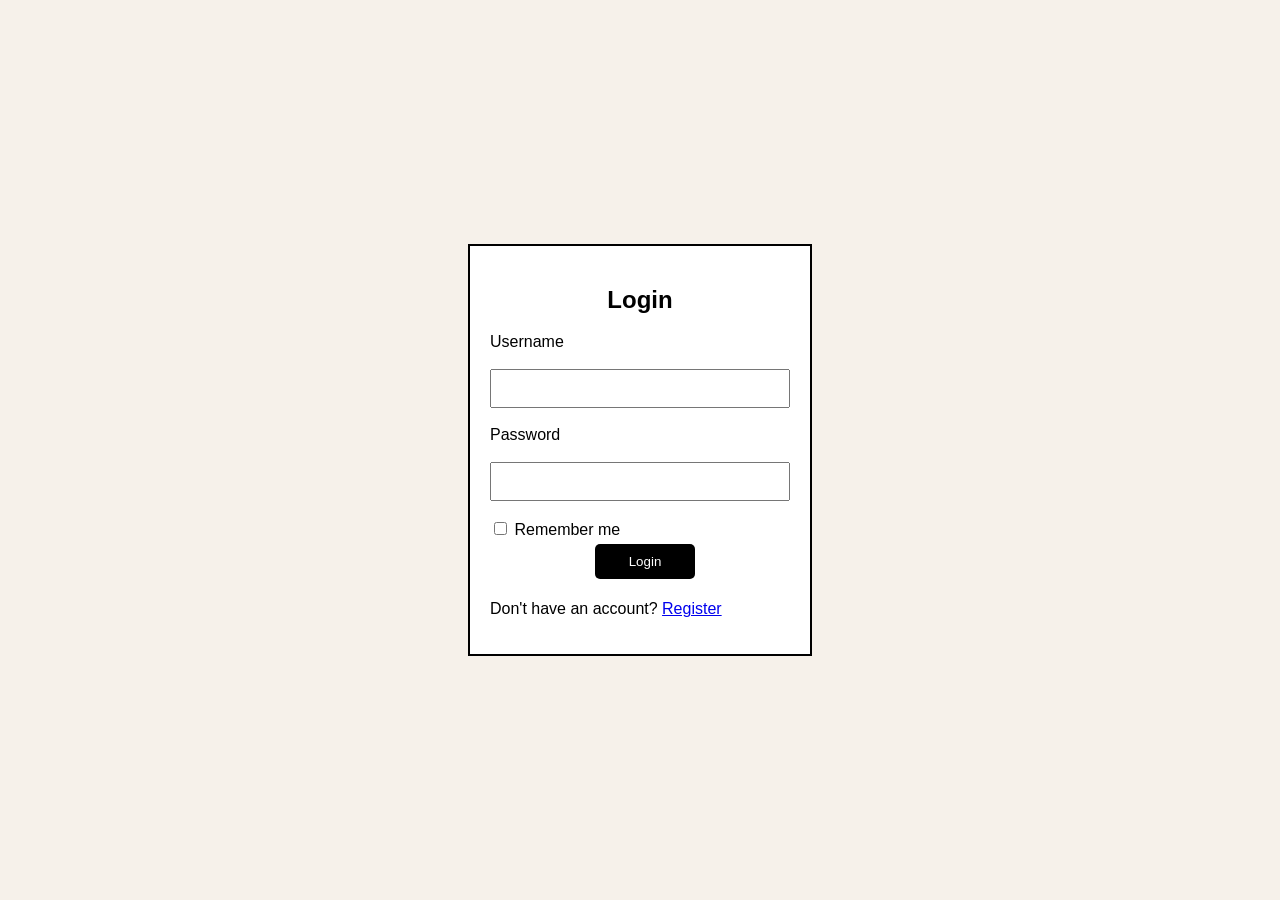
<file: pages/boards/index.html>
<html lang="en">

<head>
    <meta charset="UTF-8">
    <meta name="viewport" content="width=device-width, initial-scale=1.0">
    <link rel="stylesheet" href="style.css">
    <link rel="icon" href="../../assets/logo.png" type="image/png">
    <title>Todo App</title>
</head>

<body>
    <div class="side-bar">
        <p class="username"></p>
        <button class="red-button logout-button" onclick="logout()">Logout</button>
    </div>
    <div class="container">
        <img src="../../assets/logo.png" alt="Todo logo" class="logo">
        <h1 class="title">TODO</h1>
        <div class="container__add">
            <input type="text" class="add__input" placeholder="Task name">
            <button class="add__button">Add</button>
            <button class="red-button clear__button">Clear</button>
        </div>
        <div class="modal" id="modal">
            <div class="modal__inner">
                <h2>Edit Task</h2>
                <input type="text" class="edit__input" placeholder="Task name">
                <div class="modal__button">
                    <button class="save-modal">Save</button>
                    <button class="red-button cancel-modal">Cancel</button>
                </div>
            </div>
        </div>
        <ul class="list__task"></ul>
        <form class="filter" action="">
            <label for="filter">Filter: </label>
            <select name="filter" id="filter">
                <option value="all" selected>All</option>
                <option value="done">Done</option>
                <option value="not-done">Not Done</option>
            </select>
        </form>
    </div>
    <script src="script.js"></script>
</body>

</html>
</file>
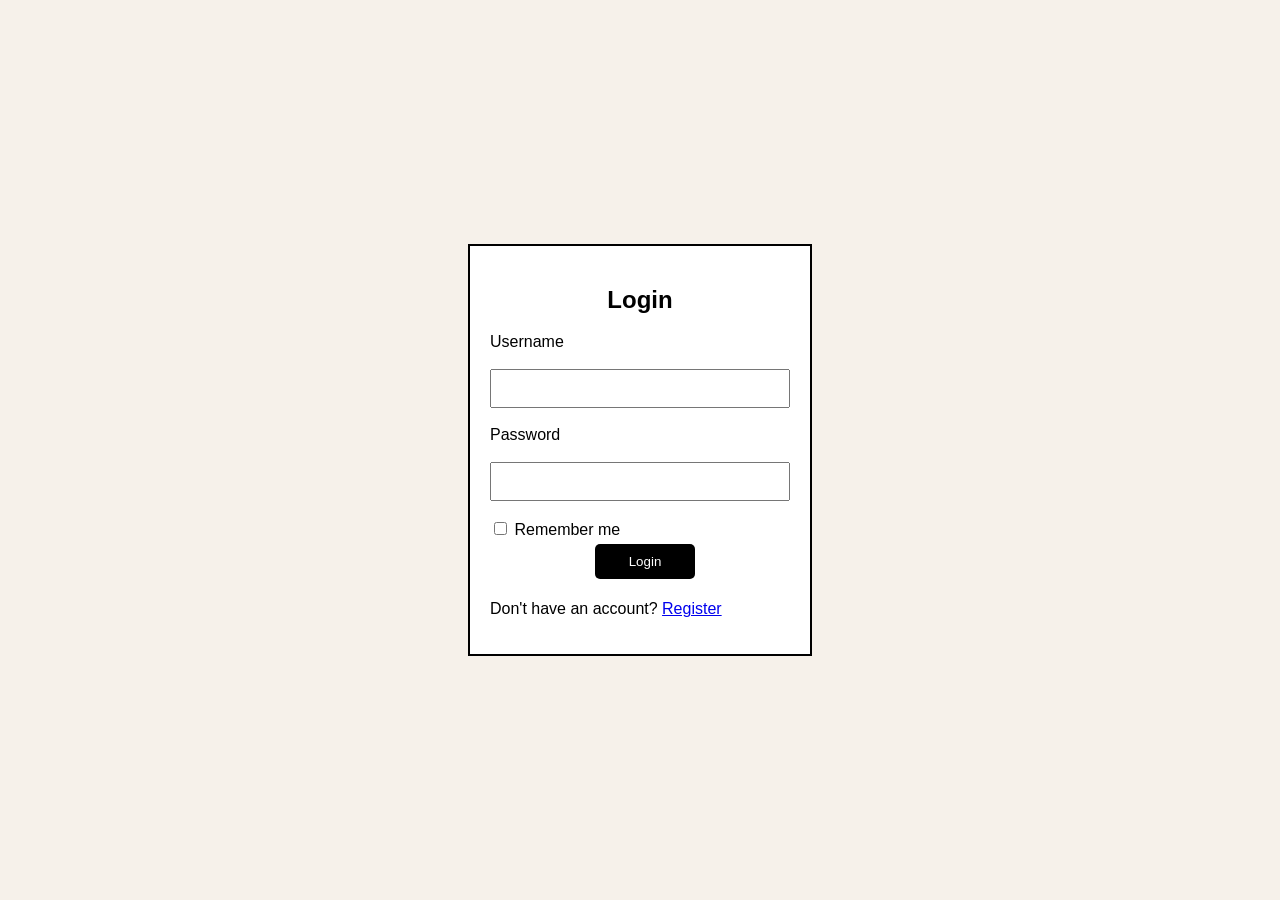
<file: pages/users/login/login.html>
<html lang="en">
<head>
  <meta charset="UTF-8">
  <meta name="viewport" content="width=device-width, initial-scale=1.0">
  <link rel="stylesheet" href="../style.css">
  <link rel="icon" href="../../../assets/logo.png" type="image/png">
  <title>Login</title>
</head>
<body>
  <div class="form">
    <h2><strong>Login</strong></h2>
    <label for="username">Username</label><br>
    <input class="form__input" type="text" name="username" id="username"><br>
    <label for="password">Password</label><br>
    <input class="form__input" type="password" name="password" id="password"><br>
    <div class="remember">
      <input class="remember__checkbox" type="checkbox" name="remember" id="remember">
      <label for="remember">Remember me</label>
    </div>
    <button class="login" type="submit" onclick="handleLogin()">Login</button>
    <p>Don't have an account? <a href="../register/register.html">Register</a></p>
  </div>
  <script src="../script.js"></script>

</body>
</html>
</file>
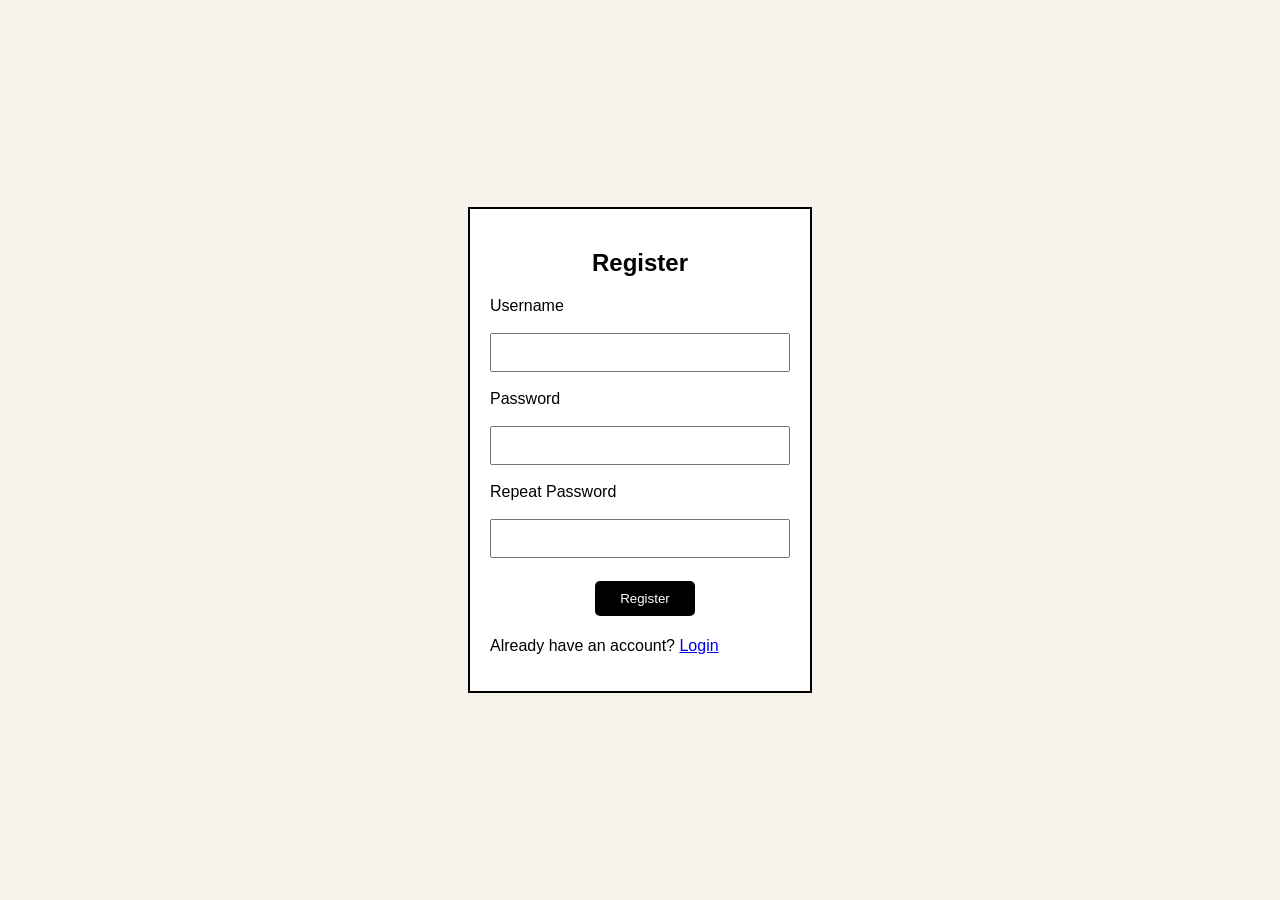
<file: pages/users/register/register.html>
<html lang="en">
<head>
  <meta charset="UTF-8">
  <meta name="viewport" content="width=device-width, initial-scale=1.0">
  <link rel="stylesheet" href="../style.css">
  <link rel="icon" href="../../../assets/logo.png" type="image/png">
  <title>Register</title>
</head>
<body>
  <div class="form">
    <h2><strong>Register</strong></h2>
    <label for="username">Username</label><br>
    <input class="form__input" type="text" name="username" id="username"><br>
    <label for="password">Password</label><br>
    <input class="form__input" type="password" name="password" id="password"><br>
    <label for="password">Repeat Password</label><br>
    <input class="form__input" type="password" name="repeatPassword" id="repeat-password"><br>
    <button class="register" type="submit" onclick="handleRegister()">Register</button>
    <p>Already have an account? <a href="../login/login.html">Login</a></p>
    <script src="../script.js"></script>

  </div>
</body>
</html>
</file>
<file: pages/boards/style.css>
body {
  background-color: rgb(246, 241, 234);
}

.side-bar {
  display: flex;
  justify-content: space-between;
  align-items: center;
  padding: 0px 20px;
}

.logout-button {
  background-color: #ff4d4d;
  color: #000;
}

.container {
  background-color: white;
  display: flex;
  flex-direction: column;
  border: 1px solid #dee2de;
  border-radius: 5px;
  padding: 20px;
  gap: 20px;
  justify-content: center;
  align-items: center;
  width: 50%;
  margin: 0 auto;
}
  
img {
  width: 200px;
}

.red-button {
  background-color: #ff4d4d;
  color: #ffffff;
}

.red-button:hover {
  background-color: #ff3333;
}

button {
  background-color: #56d35b;
  padding: 5px 25px;
  border-radius: 5px;
  color: white;
  border: none;
  cursor: pointer;
}

button:hover {
  background-color: #4bb24f;
}

.edit-button {
  opacity: 1;
  z-index: 999;
}

.container__add {
  display: flex;
  flex-direction: row;
  gap: 10px;
}

.list__task {
  display: flex;
  flex-direction: column;
  gap: 20px;
  list-style-type: none;
  padding: 0;
  margin: 0;
}

li {
  display: flex;
  flex-direction: row;
  gap: 20px;
  align-items: center;
}

span {
  flex-grow: 1;
}

.checkbox {
  width: 20px;
  height: 20px;
  order: -1;
}

.modal {
  background-color: rgba(0, 0, 0, 0.5);
  opacity: 0;
  position: fixed;
  top: 0;
  left: 0;
  right: 0;
  bottom: 0;
  z-index: -1;
  display: flex;
  justify-content: center;
  align-items: center;
}

.modal.open {
  opacity: 1;
  z-index: 999;
}

.modal__inner {
  background-color: white;
  padding: 20px;
  border-radius: 5px;
  display: flex;
  flex-direction: column;
  gap: 30px;
  text-align: center;
  width: 350px;
}

.model__button {
  display: flex; 
  gap: 30px; 
  justify-content: space-around;
}

input {
  padding: 5px 10px;
  border-radius: 5px;
  border: 1px solid #dee2de;

}

.filter {
  display: flex;
  flex-direction: row;
  align-items: center;
  gap: 10px;
  padding: 20px;
}

select {
  background-color: transparent;
  padding: 2px 5px;
  margin: 0;
  width: 100%;
}

.task-name{
  min-width: 150px;
}
</file>
<file: pages/users/style.css>
body {
  margin: 0;
  padding: 0;
  font-family: Arial, sans-serif;
  display: flex;
  justify-content: center;
  align-items: center;
  background-color: rgb(246, 241, 234);
}

h2 {
  text-align: center;
}

.form {
  display: flex;
  width: 300px;
  border: 2px solid; 
  padding: 20px;
  flex-direction: column;
  background-color: white;
}

.form__input {
  width: 100%;
  padding: 10px;
  /* margin: 10px 0; */
}
button {
  margin: 5px 35%;
  background-color: black;
  color: white;
  border: none;
  cursor: pointer;
  width: 100px;
  padding: 10px;
  border-radius: 5px;
  
}
div.remember {
  flex-direction: row;
  justify-content: space-between;
}
</file>
